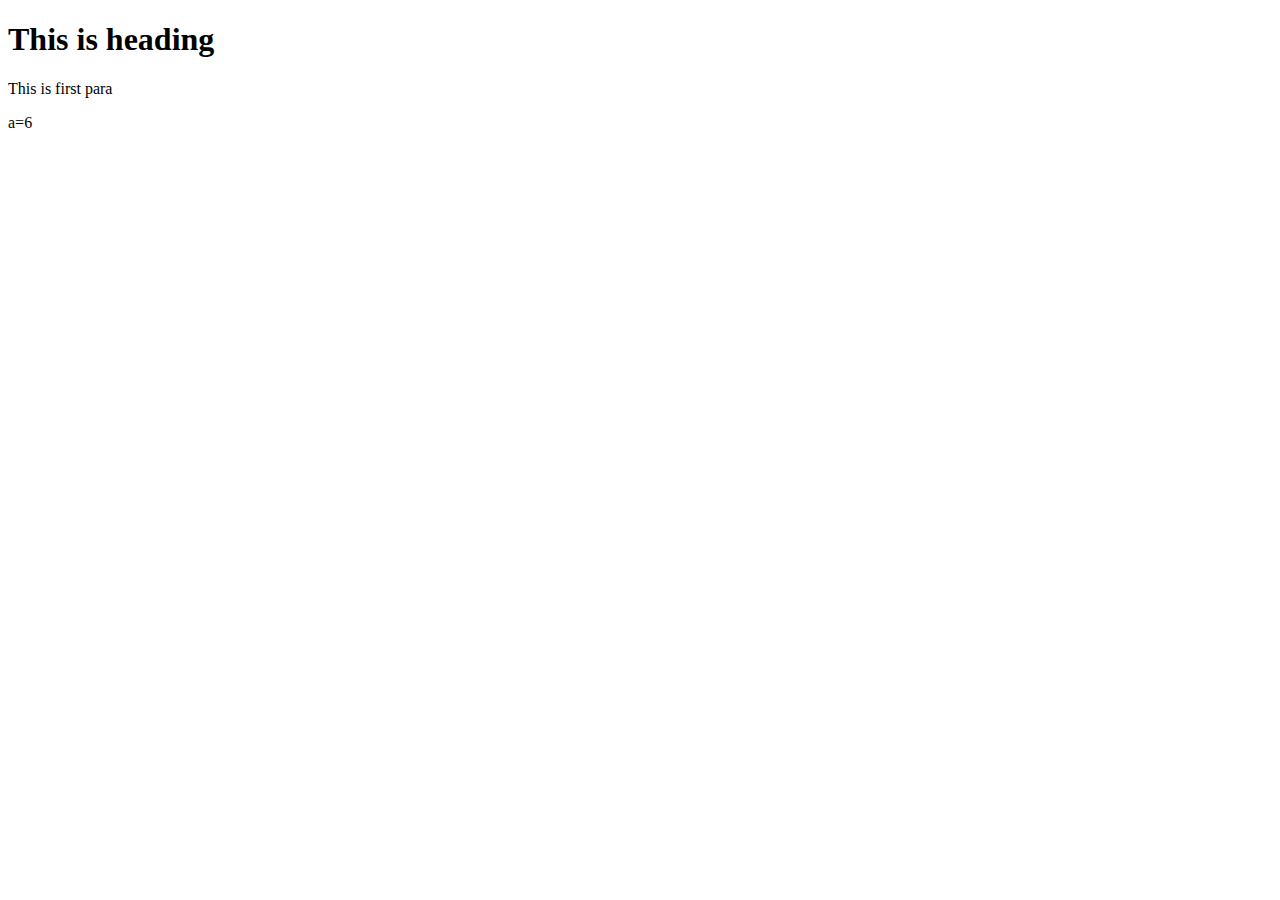
<file: index.html>
<!DOCTYPE html>
<html lang="en">
<head>
    <meta charset="UTF-8">
    <meta name="viewport" content="width=device-width, initial-scale=1.0">
    <title>My First webpage</title>
</head>
<body>
    <h1>This is heading</h1>
    <p>This is first para</p>
    a=6
</body>
</html>
</file>
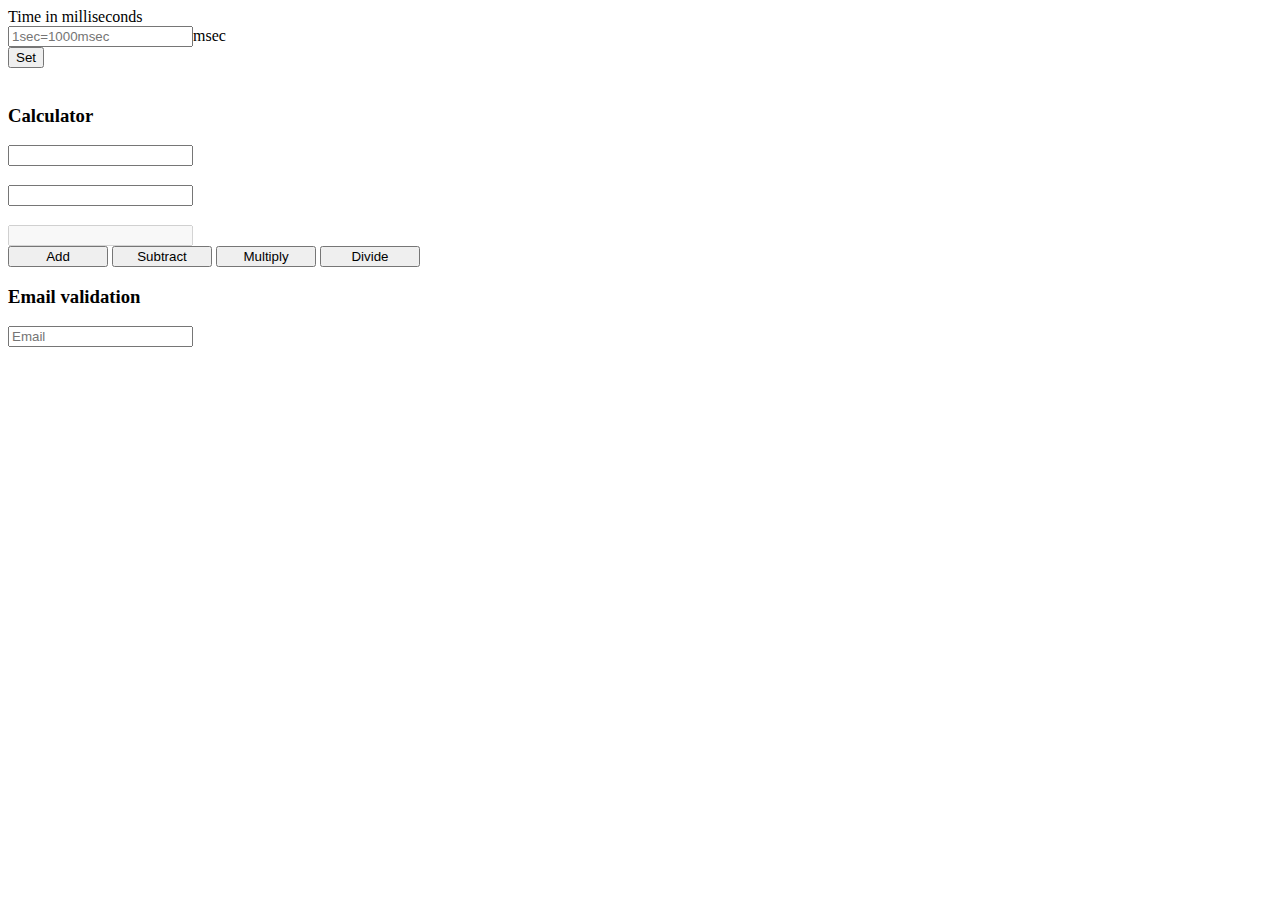
<file: 3_Javascript/index.html>
<!DOCTYPE html>
<html lang="en">

<head>
    <meta charset="UTF-8">
    <meta name="viewport" content="width=device-width, initial-scale=1.0">
    <title>Javascript Assignment</title>

    <link rel="stylesheet" href="https://use.fontawesome.com/releases/v5.3.1/css/all.css"
        integrity="sha384-mzrmE5qonljUremFsqc01SB46JvROS7bZs3IO2EmfFsd15uHvIt+Y8vEf7N7fWAU" crossorigin="anonymous">

    <link rel="stylesheet" href="https://stackpath.bootstrapcdn.com/bootstrap/4.5.0/css/bootstrap.min.css"
        integrity="sha384-9aIt2nRpC12Uk9gS9baDl411NQApFmC26EwAOH8WgZl5MYYxFfc+NcPb1dKGj7Sk" crossorigin="anonymous">
</head>

<body>

    <div class="container p-5" id="carouselWrapper">
        <div class="row">
            <div class="col-md-5 text-dark p-3">
                <label for="secondsInput">
                    Time in milliseconds
                </label>
                <div class="form-group">
                    <input type="number" class="form-control" id="secondsInput" placeholder="1sec=1000msec">msec
                </div>
                <div>
                   <button class="btn btn-danger" onclick="set()">Set</button>
                </div>
            </div>
            <div id="carousel" class="col-md-7">
                <img class="img-fluid" alt="" class="slideshow">
            </div>
        </div>
    </div>

    <div class="container">
        <div class="row">
            <div class="col-md-8 mx-auto">
                <div class="card card-body text-center mt-5">
                
                    <form id="form">
                        <div class="form-group">
                            <div class="input-group">
                                <h3>Calculator</h3>
                                <input type="number" class="form-control ml-2" id="n1">
                                <h3><span id="operator" class="ml-2"></span></h3>
                                <input type="number" class="form-control ml-2" id="n2">
                                <h3><span id="equalSign" class="ml-2"></span></h3>
                                <input type="text" class="form-control ml-2" id="result" disabled>
                            </div>
                        </div>          
                        <div class="form-group">
                            <button class="btn-dark" style="width: 100px;" id="add">Add</button>
                            <button class="btn-dark" style="width: 100px;" id="subtract">Subtract</button>
                            <button class="btn-dark" style="width: 100px;" id="multiply">Multiply</button>
                            <button class="btn-dark" style="width: 100px;" id="divide">Divide</button>
                        </div>
                    </form>

                </div>
            </div>
        </div>
    </div>

    <div class="container">
        <div class="col-md-5 mt-5">
            <h3>Email validation</h3>
            <input type="email" class="form-control" name="email" placeholder="Email" id="email">
        </div>
    </div>

    <script src="./js/carousel.js"></script>
    <script src="./js/calc.js"></script>
    <script src="./js/email.js"></script>
</body>

</html>
</file>
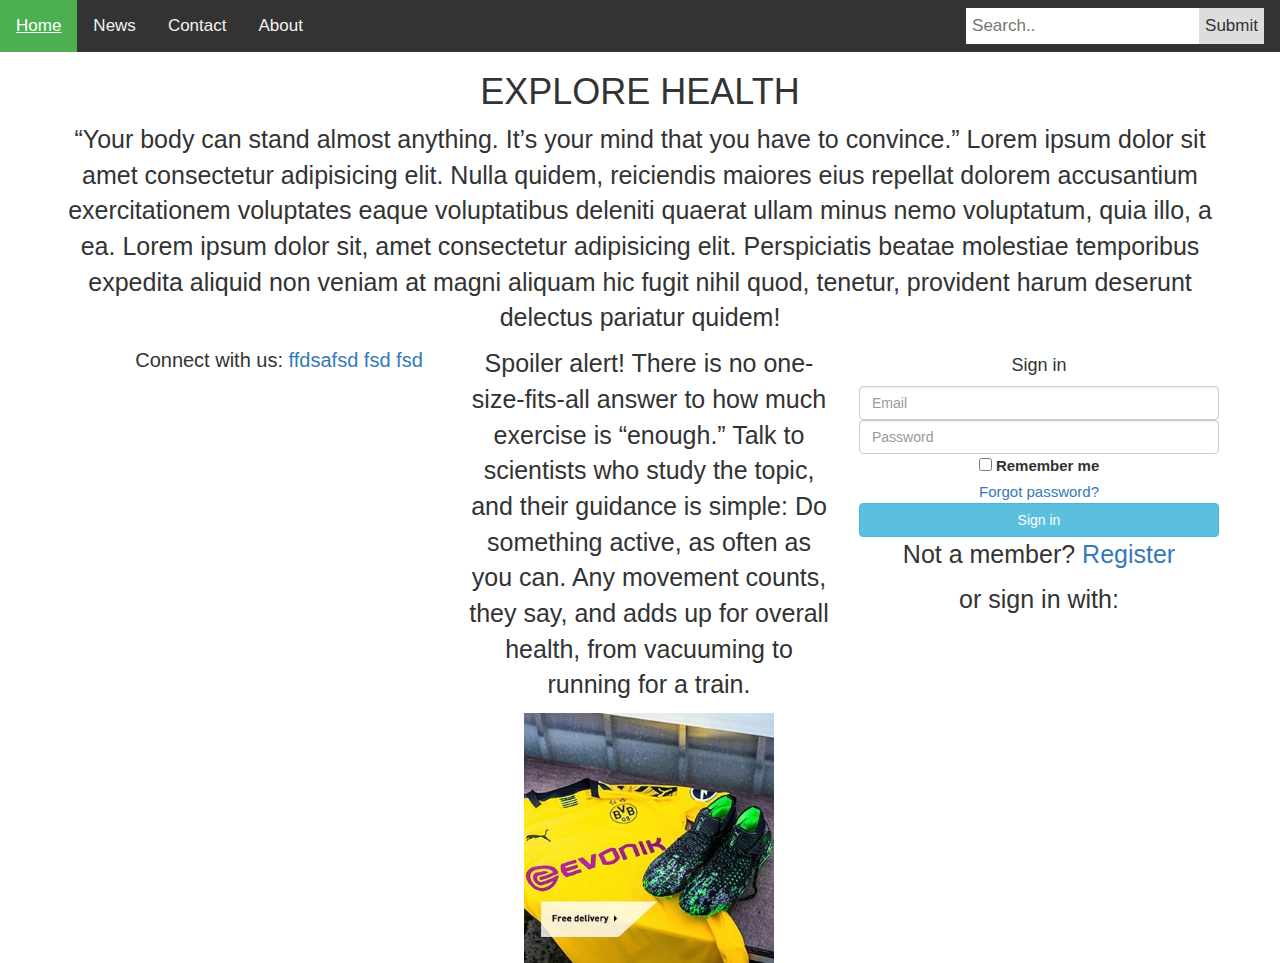
<file: 2_Bootstrap/temp.html>
<!DOCTYPE html>
<html lang="en">

<head>
  <title>Bootstrap Example</title>
  <meta charset="utf-8">
  <meta name="viewport" content="width=device-width, initial-scale=1">

  <link rel="stylesheet" type="text/css" href="style.css">
  <link rel="stylesheet" href="https://use.fontawesome.com/releases/v5.3.1/css/all.css"
    integrity="sha384-mzrmE5qonljUremFsqc01SB46JvROS7bZs3IO2EmfFsd15uHvIt+Y8vEf7N7fWAU" crossorigin="anonymous">

  <link rel="stylesheet" href="https://stackpath.bootstrapcdn.com/bootstrap/4.5.0/css/bootstrap.min.css"
    integrity="sha384-9aIt2nRpC12Uk9gS9baDl411NQApFmC26EwAOH8WgZl5MYYxFfc+NcPb1dKGj7Sk" crossorigin="anonymous">

  <link rel="stylesheet" href="https://maxcdn.bootstrapcdn.com/bootstrap/3.4.1/css/bootstrap.min.css">
  <script src="https://ajax.googleapis.com/ajax/libs/jquery/3.5.1/jquery.min.js"></script>
  <script src="https://maxcdn.bootstrapcdn.com/bootstrap/3.4.1/js/bootstrap.min.js"></script>


</head>

<body>

  </header>
  <div class="topnav">
    <a class="active" href="#home">Home</a>
    <a href="#news">News</a>
    <a href="#contact">Contact</a>
    <a href="#about">About</a>
    <div class="search-container">
      <form action="/action_page.php">
        <input type="text" placeholder="Search.." name="search">
        <button type="submit">Submit</button>
      </form>
    </div>
  </div>

  <div id="home" style="padding: 0 5% 0 5%;">

    <h1>EXPLORE HEALTH</h1>
    <p>“Your body can stand almost anything. It’s your mind that you have to convince.” Lorem ipsum dolor sit amet
      consectetur adipisicing elit. Nulla quidem, reiciendis maiores eius repellat dolorem accusantium exercitationem
      voluptates eaque voluptatibus deleniti quaerat ullam minus nemo voluptatum, quia illo, a ea. Lorem ipsum dolor
      sit, amet consectetur adipisicing elit. Perspiciatis beatae molestiae temporibus expedita aliquid non veniam at
      magni aliquam hic fugit nihil quod, tenetur, provident harum deserunt delectus pariatur quidem!</p>

    <div class="container">
      <div class="row">

        <div class="col-md-4">
          <div class="m-2">
            <ul>
              Connect with us:
              <a href="#" class="d-block">ffdsafsd</a>
              <a href="#" class="d-block">fsd</a>
              <a href="#" class="d-block">fsd</a>
              <div class="d-flex justify-content-end social_icon">
                <span><i class="fab fa-facebook-square"></i></span>
                <span><i class="fab fa-instagram"></i></span>
                <span><i class="fab fa-twitter-square"></i></span>
              </div>

            </ul>
          </div>
        </div>

        <div class="col-md-4">
          <div class="m-2">
            <p>Spoiler alert! There is no one-size-fits-all answer to how much exercise is “enough.”
              Talk to scientists who study the topic, and their guidance is simple: Do something active, as often as you
              can.
              Any movement counts, they say, and adds up for overall health, from vacuuming to running for a train.</p>
            <img src="images/kit.jpg" width="250" height="250">
          </div>
        </div>


        <div class="col-md-4" style="padding-bottom: 10%;">
          <form id="form" class="text-center border border-dark p-5" action="#!">

            <p class="h4 mb-4">Sign in</p>

            <input type="email" id="defaultLoginFormEmail" class="form-control mb-4" placeholder="Email">

            <input type="password" id="defaultLoginFormPassword" class="form-control mb-4" placeholder="Password">

            <div class="d-flex justify-content-around">
              <div>
                <div class="custom-control custom-checkbox">
                  <input type="checkbox" class="custom-control-input" id="defaultLoginFormRemember">
                  <label class="custom-control-label" for="defaultLoginFormRemember">Remember me</label>
                </div>
              </div>
              <div>
                <a href="#">Forgot password?</a>
              </div>
            </div>

            <button class="btn btn-info btn-block my-4" type="submit">Sign in</button>

            <p>Not a member?
              <a href="#">Register</a>
            </p>

            <p>or sign in with:</p>

            <a href="#" class="mx-2" role="button"><i class="fab fa-facebook-f light-blue-text"></i></a>
            <a href="#" class="mx-2" role="button"><i class="fab fa-twitter light-blue-text"></i></a>
            <a href="#" class="mx-2" role="button"><i class="fab fa-linkedin-in light-blue-text"></i></a>
            <a href="#" class="mx-2" role="button"><i class="fab fa-github light-blue-text"></i></a>

          </form>
        </div>

      </div>
    </div>
</body>

</html>
</file>
<file: 2_Bootstrap/style.css>
h1 {text-align: center;}
p {text-align: center;}
div {text-align: center;}

#home{
    /* background-image: url(https://cdn.digitalhealth.net/wp-content/uploads/2020/04/mental-health.jpg); */
    background-size: cover;
}

body {
  margin: 0;
  font-family: Arial, Helvetica, sans-serif;
}

p{
  font-size: 25px;
  text-align: center;
}

.row{
  font-size: 20px;
  text-align: justify;
}

#form{
  font-size: 15px;
}

.topnav {
  overflow: hidden;
  background-color: #333;
}

.topnav a {
  float: left;
  color: #f2f2f2;
  text-align: center;
  padding: 14px 16px;
  text-decoration: none;
  font-size: 17px;
}

.topnav a:hover {
  background-color: #ddd;
  color: black;
}

.topnav a.active {
  background-color: #4CAF50;
  color: white;
}

.topnav .search-container {
  float: right;
}

.topnav input[type=text] {
  padding: 6px;
  margin-top: 8px;
  font-size: 17px;
  border: none;
}

.topnav .search-container button {
  float: right;
  padding: 6px;
  margin-top: 8px;
  margin-right: 16px;
  background: #ddd;
  font-size: 17px;
  border: none;
  cursor: pointer;
}

.topnav .search-container button:hover {
  background: #ccc;
}

@media screen and (max-width: 600px) {
  .topnav .search-container {
    float: none;
  }
  .topnav a, .topnav input[type=text], .topnav .search-container button {
    float: none;
    display: block;
    text-align: left;
    width: 100%;
    margin: 0;
    padding: 14px;
  }
  .topnav input[type=text] {
    border: 1px solid #ccc;  
  }


img {
  max-width: 100%;
  height: auto;
}

.social_icon{
  position: absolute;
  right: 20px;
  top: -45px;
}
</file>
